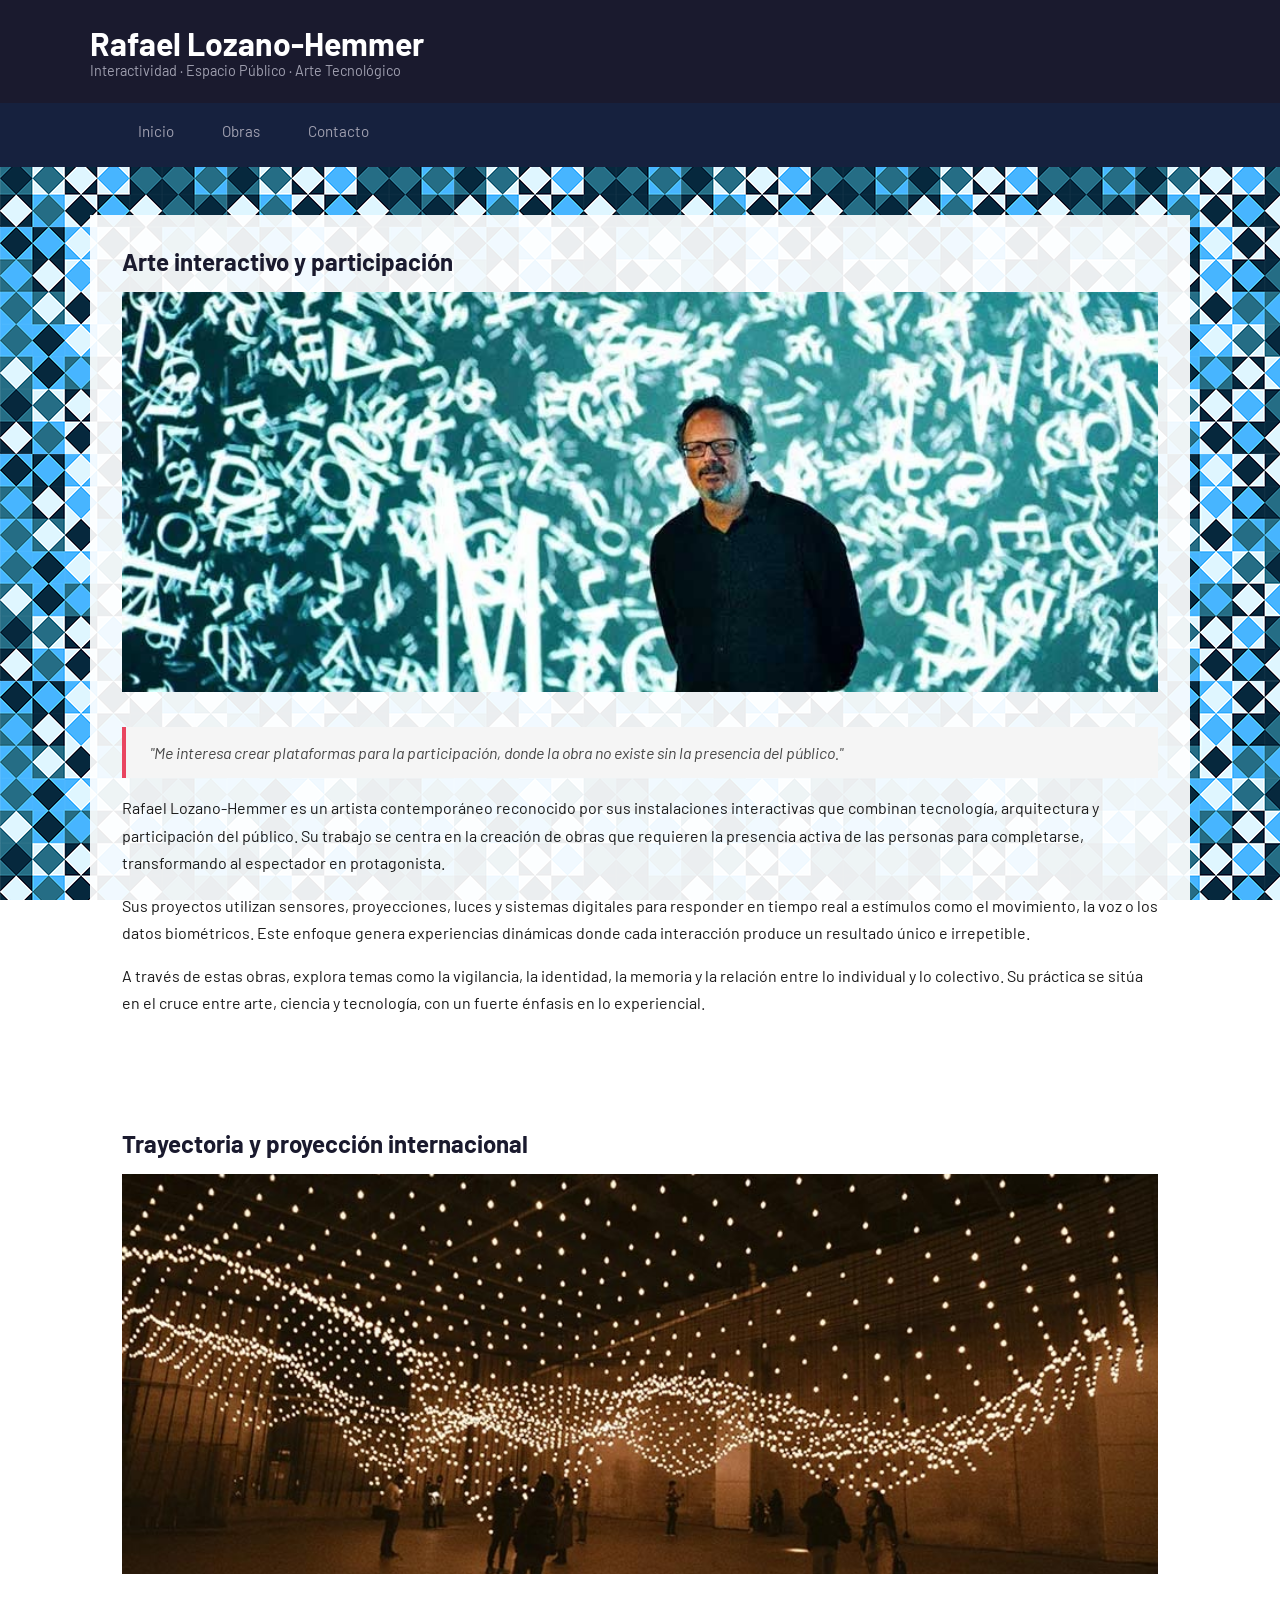
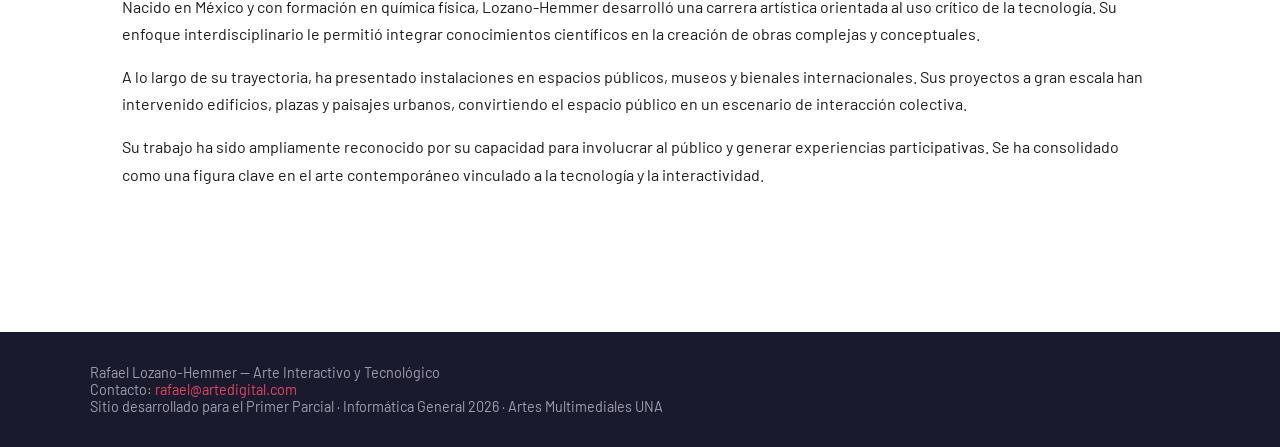
<file: index.html>
<!DOCTYPE html>
<html lang="es">

<head>

    <meta charset="UTF-8">
    <meta name="viewport" content="width=device-width, initial-scale=1.0">
    <title>Rafael Lozano-Hemmer</title>
    <link rel="stylesheet" href="css/estilos.css">

</head>

<body>
    <header>
        <div class="contenedor">
            <h1>Rafael Lozano-Hemmer</h1>
            <p>Interactividad · Espacio Público · Arte Tecnológico</p>
        </div>
    </header>
    <nav>
        <div class="contenedor">

            <ul>
                <li><a href="index.html">Inicio</a></li>
                <li><a href="obras.html">Obras</a></li>
                <li><a href="contacto.html">Contacto</a></li>
            </ul>
        </div>
    </nav>
    <main>
        <div class="contenedor">
            <section>
                <h2>Arte interactivo y participación</h2>
                <img src="img/lozano-hemmer-1.jpg" alt="Rafael Lozano-Hemmer frente a una instalación">
                <blockquote>
                    "Me interesa crear plataformas para la participación, donde la obra no existe sin la presencia del
                    público."
                </blockquote>
                <p>Rafael Lozano-Hemmer es un artista contemporáneo reconocido por sus instalaciones interactivas que
                    combinan tecnología, arquitectura y participación del público. Su trabajo se centra en la creación
                    de obras que requieren la presencia activa de las personas para completarse, transformando al
                    espectador en protagonista.</p>
                <p>Sus proyectos utilizan sensores, proyecciones, luces y sistemas digitales para responder en tiempo
                    real a estímulos como el movimiento, la voz o los datos biométricos. Este enfoque genera
                    experiencias dinámicas donde cada interacción produce un resultado único e irrepetible.</p>
                <p>A través de estas obras, explora temas como la vigilancia, la identidad, la memoria y la relación
                    entre lo individual y lo colectivo. Su práctica se sitúa en el cruce entre arte, ciencia y
                    tecnología, con un fuerte énfasis en lo experiencial.</p>
            </section>

            <section>
                <h2>Trayectoria y proyección internacional</h2>
                <img src="img/lozano-hemmer-2.jpg" alt="Instalación de luces en espacio público">
                <p>Nacido en México y con formación en química física, Lozano-Hemmer desarrolló una carrera artística
                    orientada al uso crítico de la tecnología. Su enfoque interdisciplinario le permitió integrar
                    conocimientos científicos en la creación de obras complejas y conceptuales.</p>
                <p>A lo largo de su trayectoria, ha presentado instalaciones en espacios públicos, museos y bienales
                    internacionales. Sus proyectos a gran escala han intervenido edificios, plazas y paisajes urbanos,
                    convirtiendo el espacio público en un escenario de interacción colectiva.</p>
                <p>Su trabajo ha sido ampliamente reconocido por su capacidad para involucrar al público y generar
                    experiencias participativas. Se ha consolidado como una figura clave en el arte contemporáneo
                    vinculado a la tecnología y la interactividad.</p>
            </section>
        </div>
    </main>
    <footer>
        <div class="contenedor">
            <p>Rafael Lozano-Hemmer — Arte Interactivo y Tecnológico</p>
            <p>Contacto: <a href="mailto:rafael@artedigital.com">rafael@artedigital.com</a></p>
            <p>Sitio desarrollado para el Primer Parcial · Informática General 2026 · Artes Multimediales UNA</p>
        </div>
    </footer>
</body>

</html>
</file>
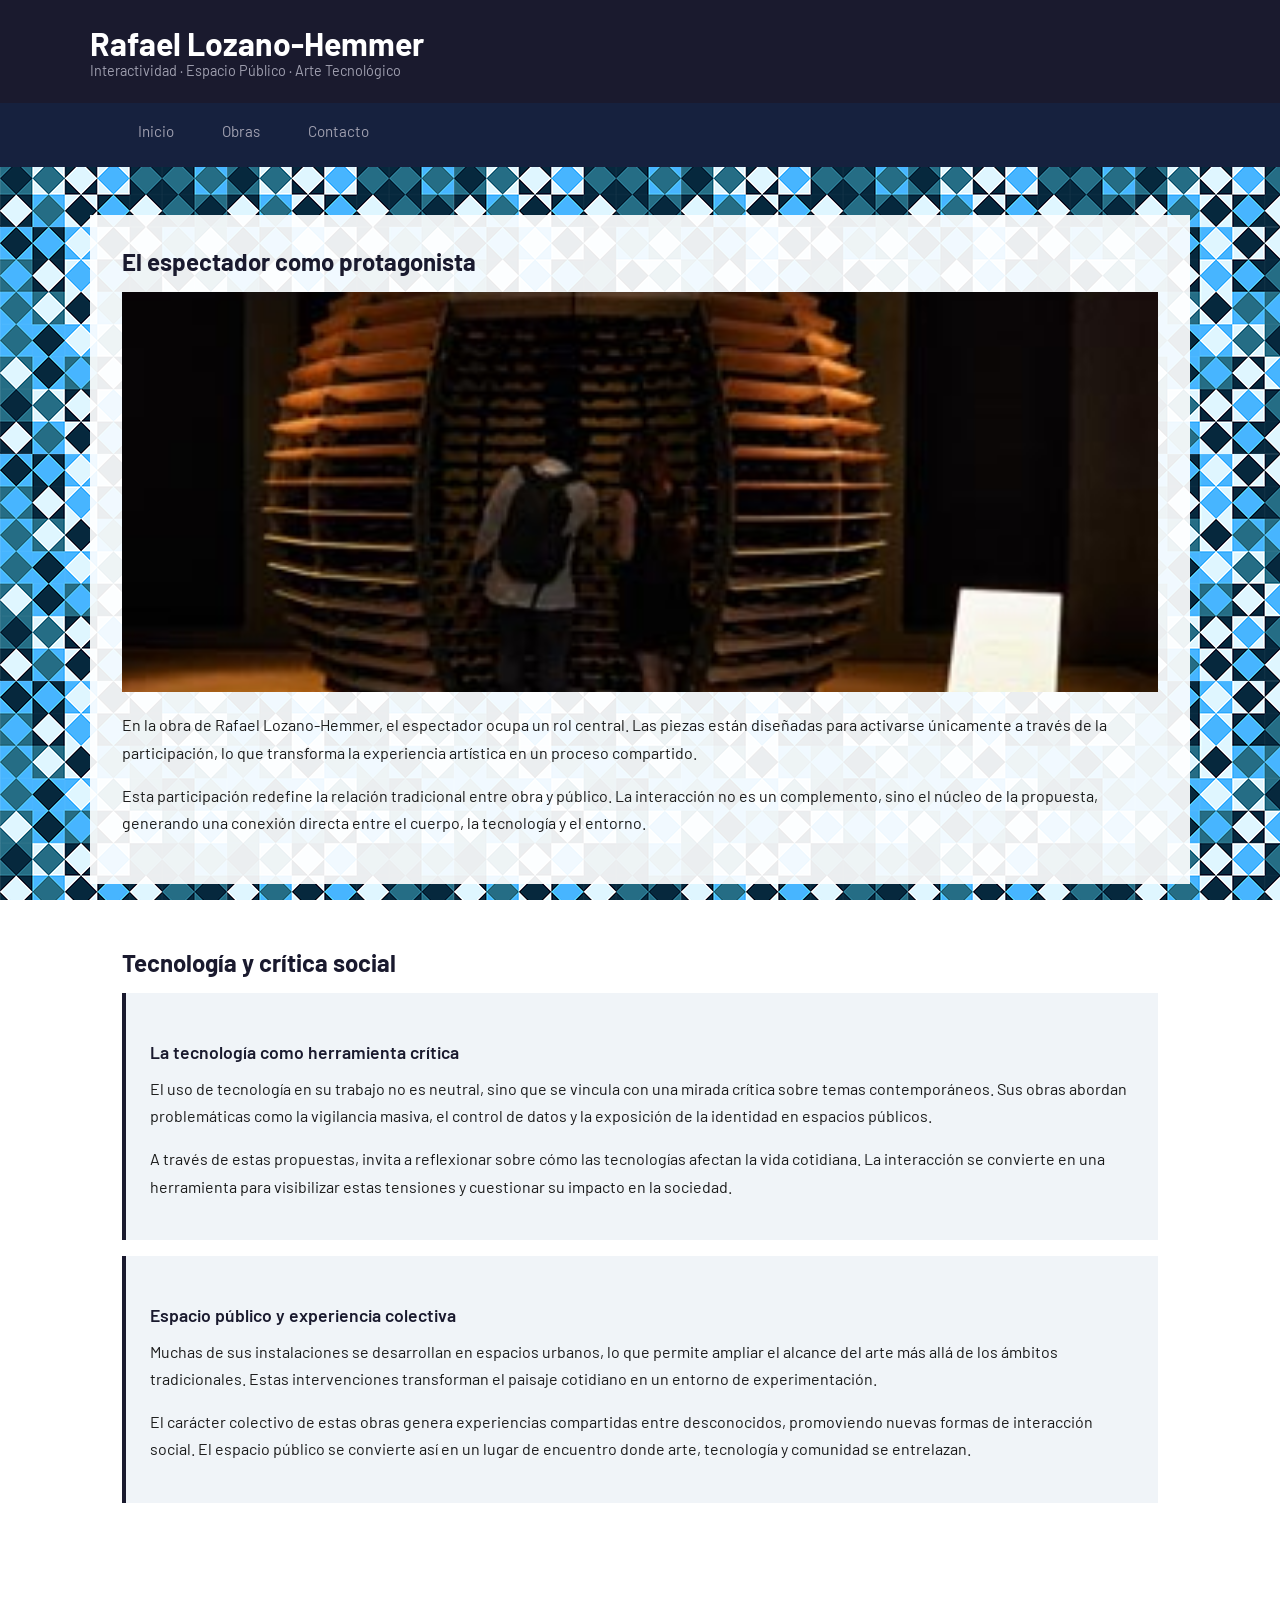
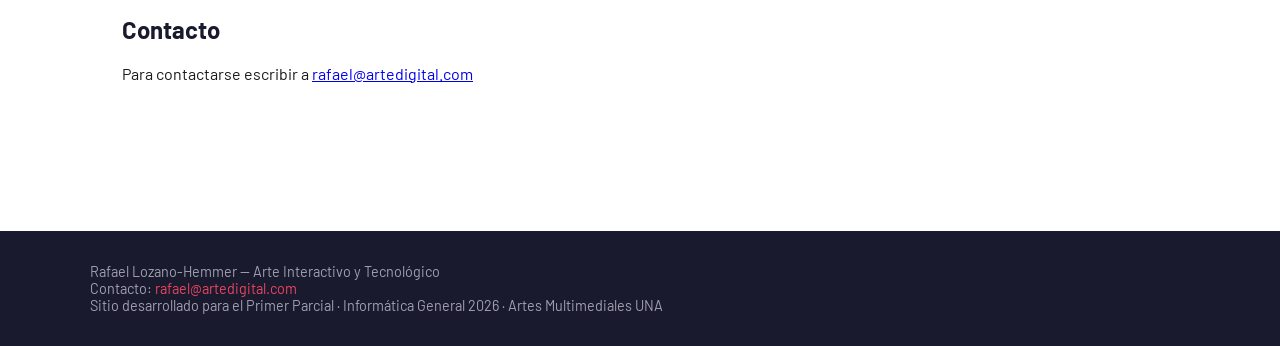
<file: contacto.html>
<!DOCTYPE html>
<html lang="es">

<head>
    <meta charset="UTF-8">
    <meta name="viewport" content="width=device-width, initial-scale=1.0">
    <title>Contacto - Rafael Lozano-Hemmer</title>
    <link rel="stylesheet" href="css/estilos.css">
</head>

<body>
    <header>
        <div class="contenedor">
            <h1>Rafael Lozano-Hemmer</h1>
            <p>Interactividad · Espacio Público · Arte Tecnológico</p>
        </div>
    </header>
    <nav>
        <div class="contenedor">
            <ul>
                <li><a href="index.html">Inicio</a></li>
                <li><a href="obras.html">Obras</a></li>
                <li><a href="contacto.html">Contacto</a></li>
            </ul>
        </div>
    </nav>
    <main>
        <div class="contenedor">
            <section>
                <h2>El espectador como protagonista</h2>
                <img src="img/lozano-hemmer-4.jpg" alt="Visitantes interactuando con una instalación">
                <p>En la obra de Rafael Lozano-Hemmer, el espectador ocupa un rol central. Las piezas están diseñadas
                    para
                    activarse únicamente a través de la participación, lo que transforma la experiencia artística en un
                    proceso compartido.</p>
                <p>Esta participación redefine la relación tradicional entre obra y público. La interacción no es un
                    complemento, sino el núcleo de la propuesta, generando una conexión directa entre el cuerpo, la
                    tecnología y el entorno.</p>
            </section>

            <section>
                <h2>Tecnología y crítica social</h2>
                <article>
                    <h3>La tecnología como herramienta crítica</h3>
                    <p>El uso de tecnología en su trabajo no es neutral, sino que se vincula con una mirada crítica
                        sobre
                        temas contemporáneos. Sus obras abordan problemáticas como la vigilancia masiva, el control de
                        datos
                        y la exposición de la identidad en espacios públicos.</p>
                    <p>A través de estas propuestas, invita a reflexionar sobre cómo las tecnologías afectan la vida
                        cotidiana. La interacción se convierte en una herramienta para visibilizar estas tensiones y
                        cuestionar su impacto en la sociedad.</p>
                </article>
                <article>
                    <h3>Espacio público y experiencia colectiva</h3>
                    <p>Muchas de sus instalaciones se desarrollan en espacios urbanos, lo que permite ampliar el alcance
                        del
                        arte más allá de los ámbitos tradicionales. Estas intervenciones transforman el paisaje
                        cotidiano en
                        un entorno de experimentación.</p>
                    <p>El carácter colectivo de estas obras genera experiencias compartidas entre desconocidos,
                        promoviendo
                        nuevas formas de interacción social. El espacio público se convierte así en un lugar de
                        encuentro
                        donde arte, tecnología y comunidad se entrelazan.</p>
                </article>
            </section>

            <section>
                <h2>Contacto</h2>
                <p>Para contactarse escribir a <a href="mailto:rafael@artedigital.com">rafael@artedigital.com</a></p>
            </section>
        </div>
    </main>
    <footer>
        <div class="contenedor">
            <p>Rafael Lozano-Hemmer — Arte Interactivo y Tecnológico</p>
            <p>Contacto: <a href="mailto:rafael@artedigital.com">rafael@artedigital.com</a></p>
            <p>Sitio desarrollado para el Primer Parcial · Informática General 2026 · Artes Multimediales UNA</p>
        </div>
    </footer>
</body>

</html>
</file>
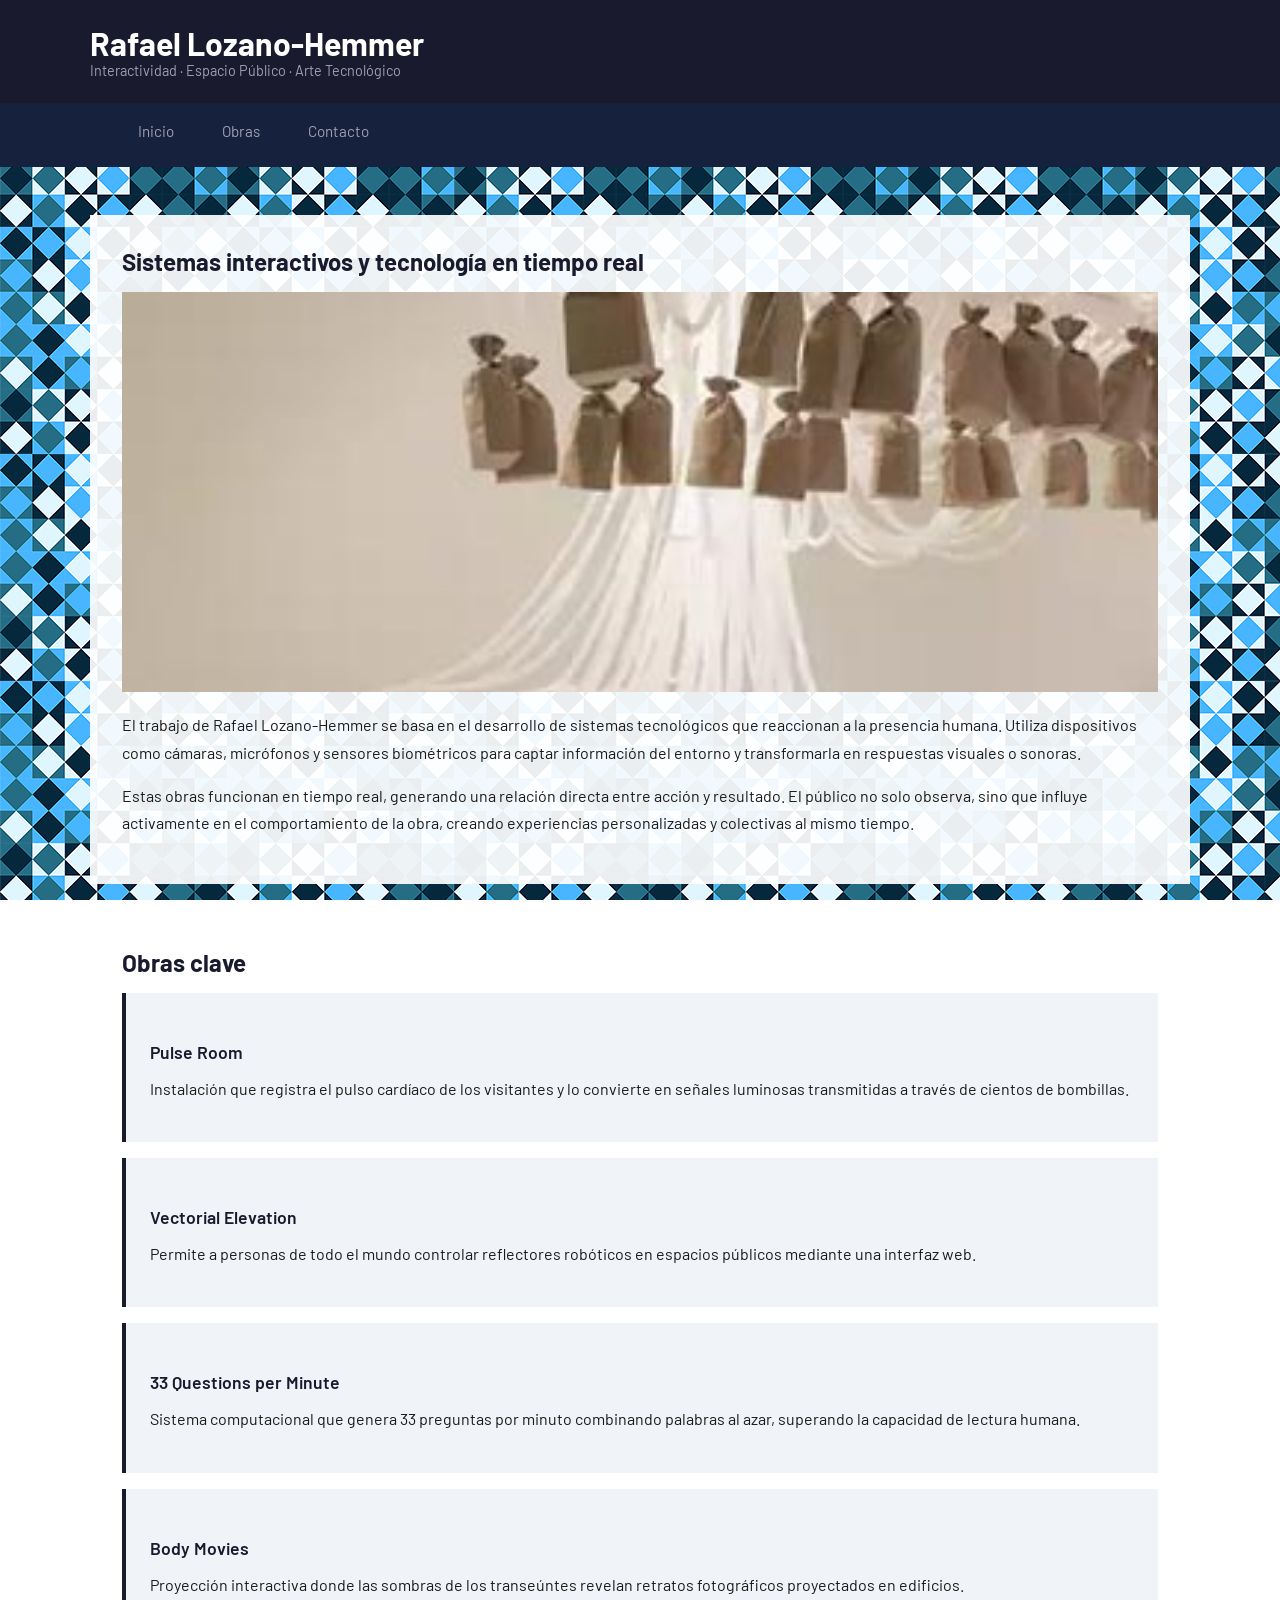
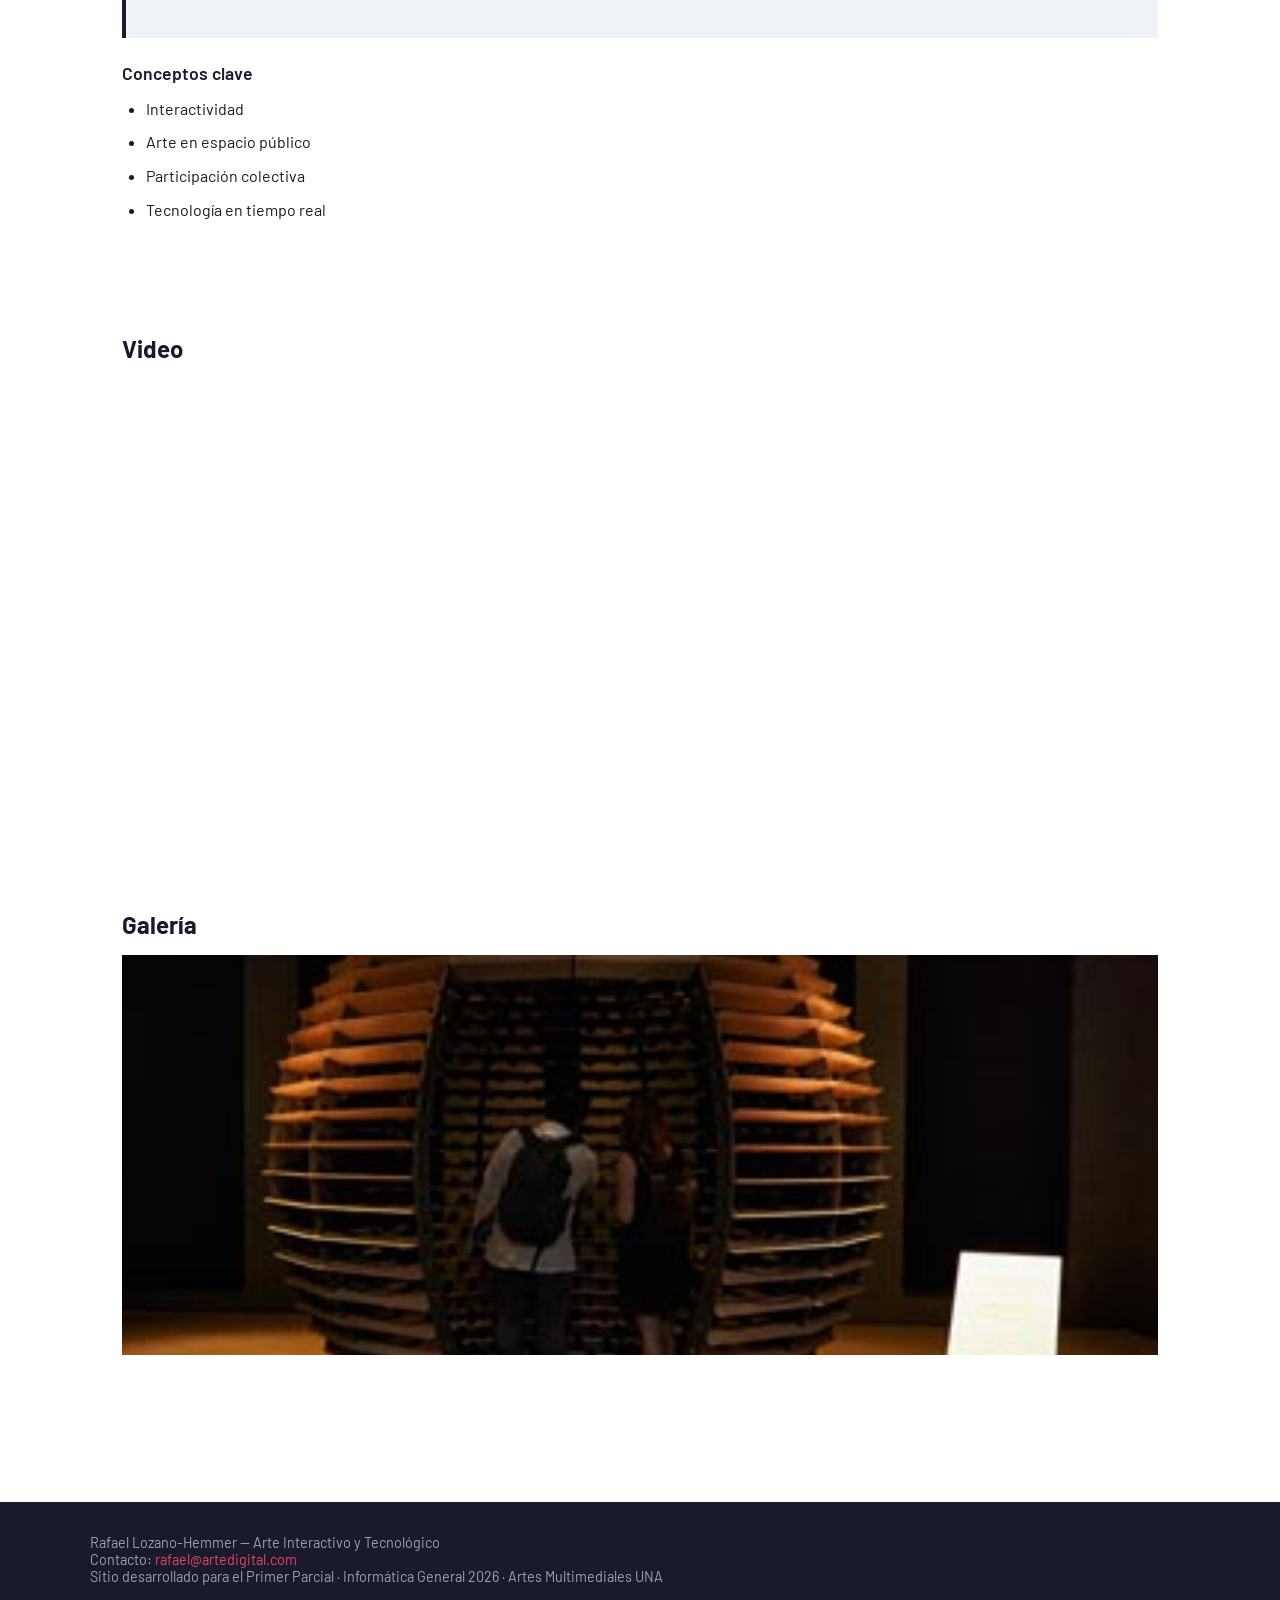
<file: obras.html>
<!DOCTYPE html>
<html lang="es">

<head>

    <meta charset="UTF-8">
    <meta name="viewport" content="width=device-width, initial-scale=1.0">
    <title>Obras de Rafael Lozano-Hemmer</title>
    <link rel="stylesheet" href="css/estilos.css">
</head>

<body>
    <header>
        <div class="contenedor">
            <h1>Rafael Lozano-Hemmer</h1>
            <p>Interactividad · Espacio Público · Arte Tecnológico</p>
        </div>
    </header>
    <nav>
        <div class="contenedor">
            <ul>
                <li><a href="index.html">Inicio</a></li>
                <li><a href="obras.html">Obras</a></li>
                <li><a href="contacto.html">Contacto</a></li>
            </ul>
        </div>
    </nav>
    <main>
        <div class="contenedor">
            <section>
                <h2>Sistemas interactivos y tecnología en tiempo real</h2>
                <img src="img/lozano-hemmer-3.jpg" alt="Instalación interactiva de Lozano-Hemmer">
                <p>El trabajo de Rafael Lozano-Hemmer se basa en el desarrollo de sistemas tecnológicos que reaccionan a
                    la
                    presencia humana. Utiliza dispositivos como cámaras, micrófonos y sensores biométricos para captar
                    información del entorno y transformarla en respuestas visuales o sonoras.</p>
                <p>Estas obras funcionan en tiempo real, generando una relación directa entre acción y resultado. El
                    público
                    no solo observa, sino que influye activamente en el comportamiento de la obra, creando experiencias
                    personalizadas y colectivas al mismo tiempo.</p>
            </section>

            <section>
                <h2>Obras clave</h2>
                <article>
                    <h3>Pulse Room</h3>
                    <p>Instalación que registra el pulso cardíaco de los visitantes y lo convierte en señales luminosas
                        transmitidas a través de cientos de bombillas.</p>
                </article>
                <article>
                    <h3>Vectorial Elevation</h3>
                    <p>Permite a personas de todo el mundo controlar reflectores robóticos en espacios públicos mediante
                        una
                        interfaz web.</p>
                </article>
                <article>
                    <h3>33 Questions per Minute</h3>
                    <p>Sistema computacional que genera 33 preguntas por minuto combinando palabras al azar, superando
                        la
                        capacidad de lectura humana.</p>
                </article>
                <article>
                    <h3>Body Movies</h3>
                    <p>Proyección interactiva donde las sombras de los transeúntes revelan retratos fotográficos
                        proyectados
                        en edificios.</p>
                </article>

                <h3>Conceptos clave</h3>
                <ul>
                    <li>Interactividad</li>
                    <li>Arte en espacio público</li>
                    <li>Participación colectiva</li>
                    <li>Tecnología en tiempo real</li>
                </ul>
            </section>

            <section>
                <h2>Video</h2>
                <iframe width="560" height="315" src="https://www.youtube.com/embed/jTzojcaanDs"
                    title="Rafael Lozano-Hemmer" allowfullscreen></iframe>
            </section>

            <section>
                <h2>Galería</h2>
                <img src="img/lozano-hemmer-4.jpg" alt="Instalación esférica de Lozano-Hemmer">
            </section>
        </div>
    </main>
    <footer>
        <div class="contenedor">
            <p>Rafael Lozano-Hemmer — Arte Interactivo y Tecnológico</p>
            <p>Contacto: <a href="mailto:rafael@artedigital.com">rafael@artedigital.com</a></p>
            <p>Sitio desarrollado para el Primer Parcial · Informática General 2026 · Artes Multimediales UNA</p>
        </div>
    </footer>
</body>

</html>
</file>
<file: css/estilos.css>
@import url('https://fonts.googleapis.com/css2?family=Barlow:wght@300;400;600;700&display=swap');

* {
    margin: 0;
    padding: 0;
    box-sizing: border-box;
}

body {
    font-family: 'Barlow', sans-serif;
    background-image: url('../img/fondo.png');
    background-repeat: repeat;
    background-attachment: fixed;
    color: #1a1a1a;
}

header, nav, main, footer {
    padding: 1rem 2rem;
}

.contenedor {
    max-width: 1100px;
    margin: 0 auto;
}

header {
    background-color: #1a1a2e;
    color: #ffffff;
    padding: 1.5rem 0;
}

header h1 {
    font-family: 'Barlow', sans-serif;
    font-size: 2rem;
    font-weight: 700;
}

header p {
    font-size: 0.9rem;
    color: #a0a0b0;
}

nav {
    background-color: #16213e;
    padding: 0;
}

nav ul {
    list-style: none;
    display: flex;
    flex-direction: row;
    gap: 0;
}

nav ul li a:link {
    display: block;
    padding: 1rem 1.5rem;
    color: #a0a0b0;
    text-decoration: none;
    font-size: 0.95rem;
}

nav ul li a:visited {
    color: #a0a0b0;
}

nav ul li a:hover {
    background-color: #0f3460;
    color: #ffffff;
}

nav ul li a:active {
    background-color: #e94560;
    color: #ffffff;
}

footer {
    background-color: #1a1a2e;
    color: #a0a0b0;
    padding: 2rem 0;
    margin-top: 2rem;
    font-size: 0.9rem;
}

footer a {
    color: #e94560;
    text-decoration: none;
}

footer a:hover {
    text-decoration: underline;
}

main {
    padding: 2rem 0;
}

section {
    background-color: rgba(255, 255, 255, 0.92);
    padding: 2rem;
    margin-bottom: 2rem;
}

section h2 {
    font-family: 'Barlow', sans-serif;
    font-size: 1.5rem;
    font-weight: 700;
    color: #1a1a2e;
    margin-bottom: 1rem;
}

section p {
    margin-bottom: 1rem;
    line-height: 1.7;
}

section img {
    width: 100%;
    max-height: 400px;
    object-fit: cover;
    margin-bottom: 1rem;
}

blockquote {
    border-left: 4px solid #e94560;
    padding: 1rem 1.5rem;
    margin: 1rem 0;
    font-style: italic;
    color: #444;
    background-color: #f5f5f5;
}

article {
    background-color: #f0f4f8;
    border-left: 4px solid #1a1a2e;
    padding: 1.5rem;
    margin-bottom: 1rem;
}

article h3 {
    font-family: 'Barlow', sans-serif;
    font-size: 1.1rem;
    font-weight: 600;
    color: #1a1a2e;
    margin-bottom: 0.5rem;
}

section h3 {
    font-family: 'Barlow', sans-serif;
    font-size: 1.1rem;
    font-weight: 600;
    color: #1a1a2e;
    margin-top: 1.5rem;
    margin-bottom: 0.75rem;
}

ul {
    padding-left: 1.5rem;
    margin-bottom: 1rem;
}

ul li {
    margin-bottom: 0.5rem;
    line-height: 1.6;
}

iframe {
    width: 100%;
    height: 400px;
    border: none;
    margin: 1rem 0;
}
</file>
